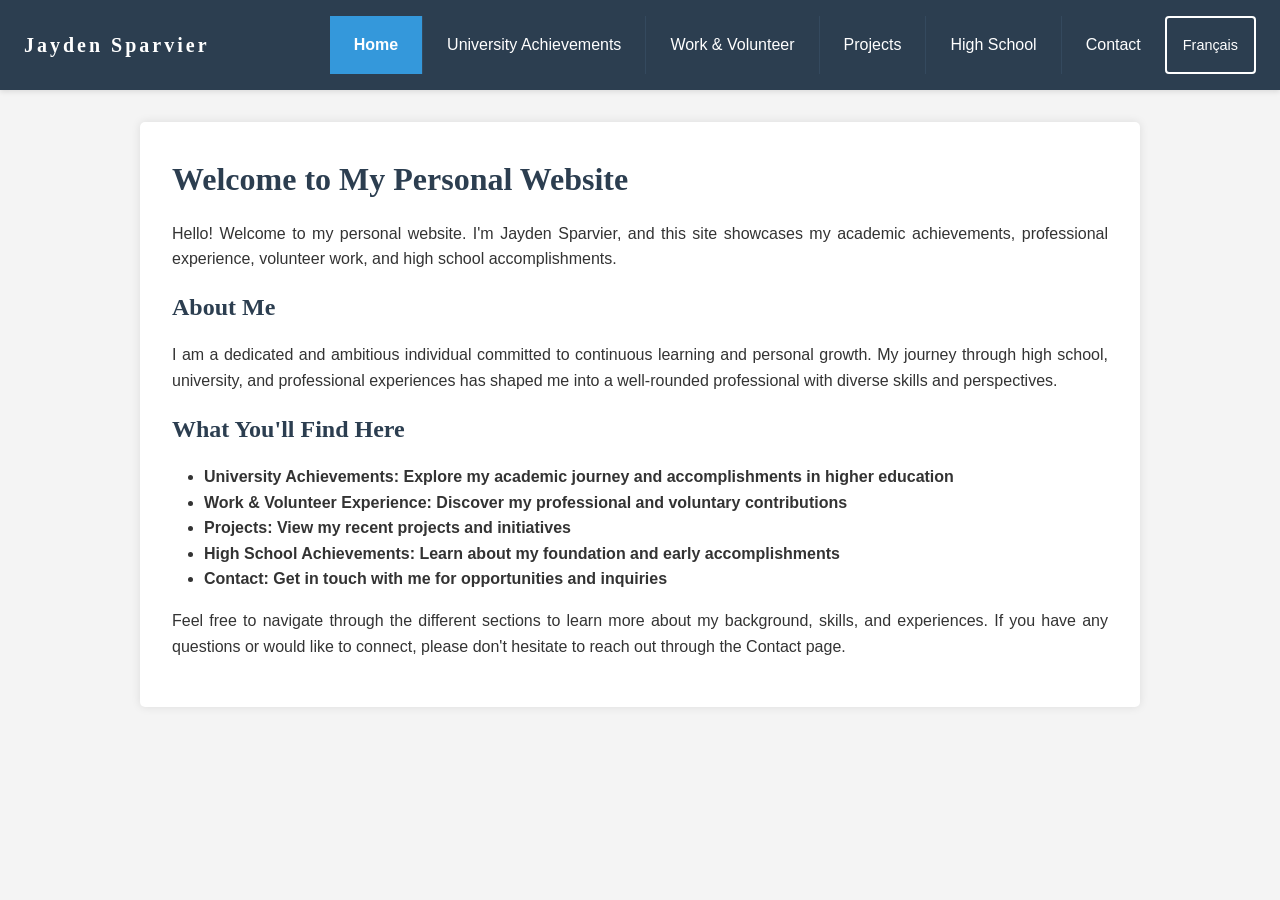
<file: index.html>
<!DOCTYPE html>
<html lang="en">
<head>
    <meta charset="UTF-8">
    <meta name="viewport" content="width=device-width, initial-scale=1.0">
    <title>Jayden Sparvier - Personal Website</title>
    <link rel="stylesheet" href="styles.css">
    <script src="translations.js"></script>
</head>
<body>
    <!-- Navigation Bar -->
    <nav>
        <div class="site-name">Jayden Sparvier</div>
        <div style="display: flex; gap: 0; margin-left: auto;">
            <ul>
                <li><a href="index.html" class="active" data-en="home" data-fr="home">Home</a></li>
                <li><a href="universities.html" data-en="universityAchievements" data-fr="universityAchievements">University Achievements</a></li>
                <li><a href="work-volunteer.html" data-en="workVolunteer" data-fr="workVolunteer">Work & Volunteer</a></li>
                <li><a href="projects.html" data-en="projects" data-fr="projects">Projects</a></li>
                <li><a href="high-school.html" data-en="highSchool" data-fr="highSchool">High School</a></li>
                <li><a href="contact.html" data-en="contact" data-fr="contact">Contact</a></li>
            </ul>
            <button class="language-toggle" onclick="switchLanguage(localStorage.getItem('selectedLanguage') === 'en' ? 'fr' : 'en')" data-en="languageToggle" data-fr="languageToggle">Français</button>
        </div>
    </nav>

    <div class="container">
        <h1 data-en="indexWelcome" data-fr="indexWelcome">Welcome to My Personal Website!</h1>
        
        <p data-en="indexGreeting" data-fr="indexGreeting">Hello! Welcome to my personal website. I'm Jayden Sparvier, and this site showcases my academic achievements, professional experience, volunteer work, projects, and academic accomplishments.</p>
        
        <h2 data-en="indexAboutMe" data-fr="indexAboutMe">About Me</h2>
        <p data-en="indexAboutMeText" data-fr="indexAboutMeText">I am a dedicated and ambitious individual committed to continuous learning and personal growth. My journey through high school, university, and professional experiences has shaped me into a well-rounded professional with diverse skills and perspectives.</p>
        
        <h2 data-en="indexWhatYouFind" data-fr="indexWhatYouFind">What You'll Find Here</h2>
        <ul style="margin-left: 2rem; margin-bottom: 1rem;">
            <li><strong data-en="indexUniversityDesc" data-fr="indexUniversityDesc">University Achievements</strong></li>
            <li><strong data-en="indexWorkDesc" data-fr="indexWorkDesc">Work & Volunteer Experience</strong></li>
            <li><strong data-en="indexProjectsDesc" data-fr="indexProjectsDesc">Projects</strong></li>
            <li><strong data-en="indexHighSchoolDesc" data-fr="indexHighSchoolDesc">High School Achievements</strong></li>
            <li><strong data-en="indexContactDesc" data-fr="indexContactDesc">Contact Information</strong></li>
        </ul>
        
        <p data-en="indexFooterText" data-fr="indexFooterText">Feel free to navigate through the different sections to learn more about my background, skills, and experiences. If you have any questions or would like to connect, please don't hesitate to reach out through the Contact page.</p>
    </div>
</body>
</html>
</file>
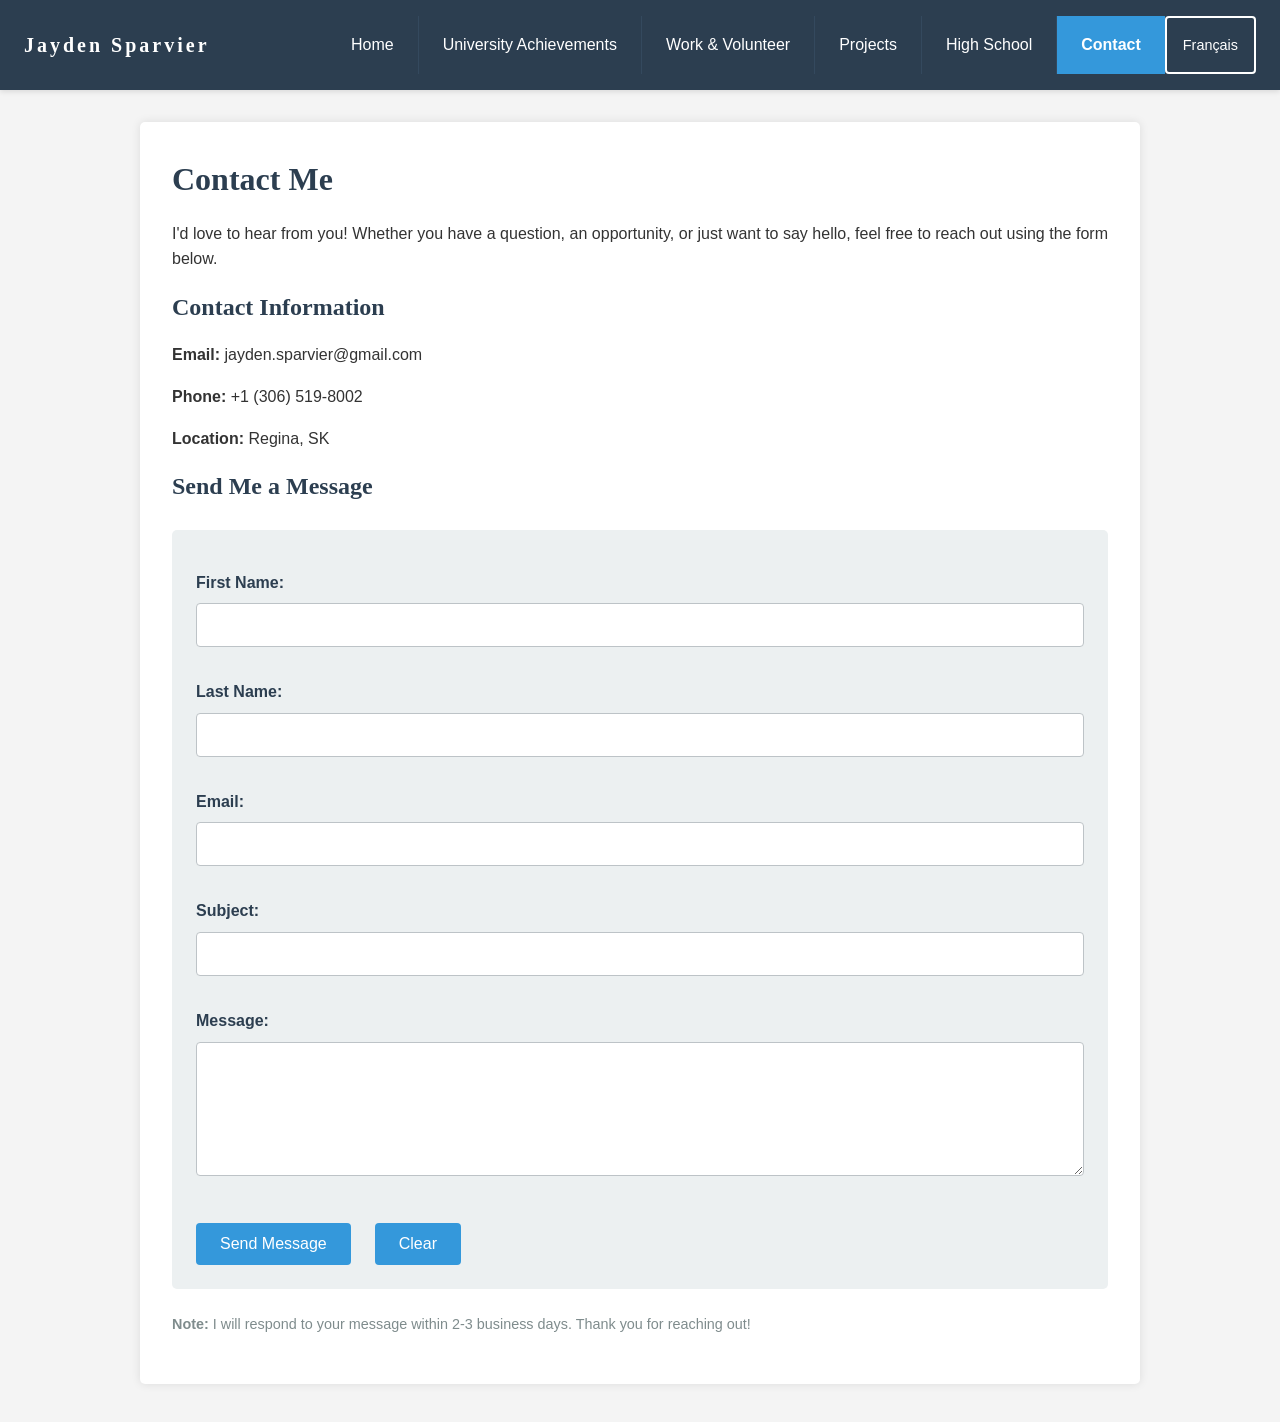
<file: contact.html>
<!DOCTYPE html>
<html lang="en">
<head>
    <meta charset="UTF-8">
    <meta name="viewport" content="width=device-width, initial-scale=1.0">
    <title>Contact - Jayden Sparvier</title>
    <link rel="stylesheet" href="styles.css">
    <script src="translations.js"></script>
    <script>
        // Formspree form handling
        window.addEventListener('DOMContentLoaded', function() {
            const form = document.querySelector('form');
            const statusDiv = document.getElementById('form-status');
            const statusMessage = document.getElementById('form-message');
            
            form.addEventListener('submit', function(e) {
                e.preventDefault();
                
                // Show loading message
                statusDiv.style.display = 'block';
                statusMessage.textContent = 'Sending message...';
                statusMessage.style.backgroundColor = '#ecf0f1';
                statusMessage.style.color = '#2c3e50';
                statusMessage.style.border = '1px solid #bdc3c7';
                
                // Submit form
                fetch(form.action, {
                    method: 'POST',
                    body: new FormData(form),
                    headers: {
                        'Accept': 'application/json'
                    }
                })
                .then(response => {
                    if (response.ok) {
                        // Success
                        statusMessage.textContent = 'Thank you! Your message has been sent successfully.';
                        statusMessage.style.backgroundColor = '#d4edda';
                        statusMessage.style.color = '#155724';
                        statusMessage.style.border = '1px solid #c3e6cb';
                        form.reset();
                    } else {
                        // Error
                        response.json().then(data => {
                            statusMessage.textContent = data.error || 'Oops! There was a problem sending your message.';
                            statusMessage.style.backgroundColor = '#f8d7da';
                            statusMessage.style.color = '#721c24';
                            statusMessage.style.border = '1px solid #f5c6cb';
                        });
                    }
                })
                .catch(error => {
                    // Network error
                    statusMessage.textContent = 'Oops! There was a problem sending your message. Please try again.';
                    statusMessage.style.backgroundColor = '#f8d7da';
                    statusMessage.style.color = '#721c24';
                    statusMessage.style.border = '1px solid #f5c6cb';
                });
            });
        });
    </script>
</head>
<body>
    <!-- Navigation Bar -->
    <nav>
        <div class="site-name">Jayden Sparvier</div>
        <div style="display: flex; gap: 0; margin-left: auto;">
            <ul>
                <li><a href="index.html">Home</a></li>
            <li><a href="universities.html">University Achievements</a></li>
            <li><a href="work-volunteer.html">Work & Volunteer</a></li>
              <li><a href="projects.html" data-en="projects" data-fr="projects">Projects</a></li> 
            <li><a href="high-school.html">High School</a></li>
            <li><a href="contact.html" class="active">Contact</a></li>
            </ul>
            <button class="language-toggle" onclick="switchLanguage(localStorage.getItem('selectedLanguage') === 'en' ? 'fr' : 'en')">Français</button>
        </div>
    </nav>

    <div class="container">
        <h1>Contact Me</h1>
        
        <p>I'd love to hear from you! Whether you have a question, an opportunity, or just want to say hello, feel free to reach out using the form below.</p>
        
        <h2>Contact Information</h2>
        <p><strong>Email:</strong> jayden.sparvier@gmail.com</p>
        <p><strong>Phone:</strong> +1 (306) 519-8002</p>
        <p><strong>Location:</strong> Regina, SK</p>
        
        <h2>Send Me a Message</h2>
        <form action="https://formspree.io/f/myknglwk" method="POST">
            <label for="fname">First Name:</label>
            <input type="text" id="fname" name="fname" required>
            
            <label for="lname">Last Name:</label>
            <input type="text" id="lname" name="lname" required>
            
            <label for="email">Email:</label>
            <input type="email" id="email" name="email" required>
            
            <label for="subject">Subject:</label>
            <input type="text" id="subject" name="subject" required>
            
            <label for="message">Message:</label>
            <textarea id="message" name="message" rows="6" required></textarea>
            
            <div class="button-group">
                <button type="submit">Send Message</button>
                <button type="reset">Clear</button>
            </div>
        </form>
        
        <div id="form-status" style="margin-top: 1rem; display: none;">
            <p id="form-message" style="padding: 1rem; border-radius: 4px;"></p>
        </div>
        
        <p style="margin-top: 1.5rem; font-size: 0.9rem; color: #7f8c8d;"><strong>Note:</strong> I will respond to your message within 2-3 business days. Thank you for reaching out!</p>
    </div>
</body>
</html>
</file>
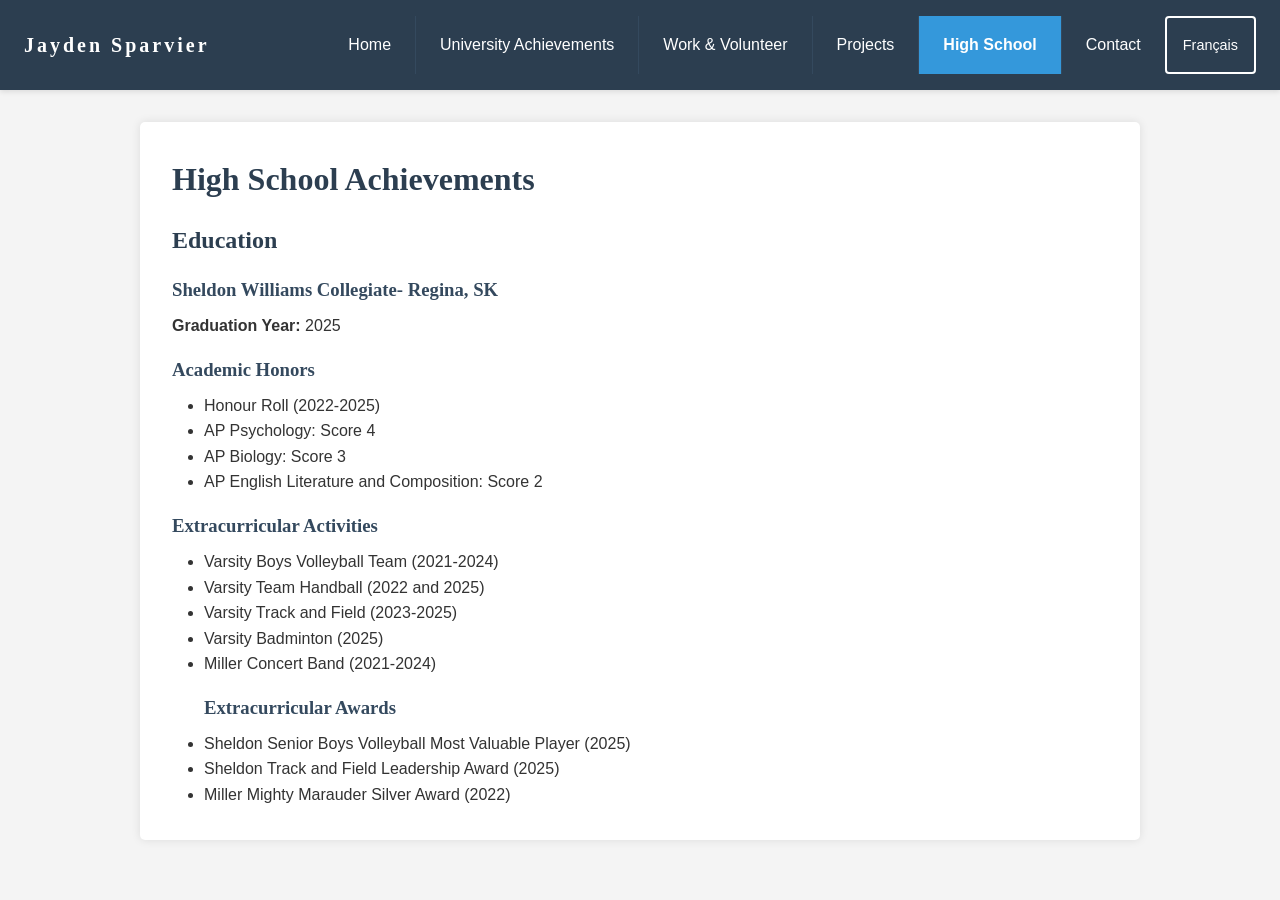
<file: high-school.html>
<!DOCTYPE html>
<html lang="en">
<head>
    <meta charset="UTF-8">
    <meta name="viewport" content="width=device-width, initial-scale=1.0">
    <title>High School Achievements - Jayden Sparvier</title>
    <link rel="stylesheet" href="styles.css">
    <script src="translations.js"></script>
</head>
<body>
    <!-- Navigation Bar -->
    <nav>
        <div class="site-name">Jayden Sparvier</div>
        <div style="display: flex; gap: 0; margin-left: auto;">
            <ul>
                <li><a href="index.html">Home</a></li>
            <li><a href="universities.html">University Achievements</a></li>
            <li><a href="work-volunteer.html">Work & Volunteer</a></li>
              <li><a href="projects.html" data-en="projects" data-fr="projects">Projects</a></li>
            <li><a href="high-school.html" class="active">High School</a></li>
            <li><a href="contact.html">Contact</a></li>
            </ul>
            <button class="language-toggle" onclick="switchLanguage(localStorage.getItem('selectedLanguage') === 'en' ? 'fr' : 'en')">Français</button>
        </div>
    </nav>

    <div class="container">
        <h1>High School Achievements</h1>
        
        <h2>Education</h2>
       <h3>Sheldon Williams Collegiate- Regina, SK</h3>
        <p><strong>Graduation Year:</strong> 2025</p>
        <h3>Academic Honors</h3>
        <ul style="margin-left: 2rem;">
            <li>Honour Roll (2022-2025)</li>
            <li>AP Psychology: Score 4</li>
            <li>AP Biology: Score 3</li>
            <li> AP English Literature and Composition: Score 2</li>

        </ul>
        
        <h3>Extracurricular Activities</h2>
         <ul style="margin-left: 2rem;">
        <li>Varsity Boys Volleyball Team (2021-2024)</li>
        <li>Varsity Team Handball (2022 and 2025)</li>
        <li>Varsity Track and Field (2023-2025)</li>
        <li>Varsity Badminton (2025)</li>
        <li>Miller Concert Band (2021-2024)</li>
        <h3>Extracurricular Awards</h3>
        <li>Sheldon Senior Boys Volleyball Most Valuable Player (2025)</li>
        <li>Sheldon Track and Field Leadership Award (2025)</li>
        <li>Miller Mighty Marauder Silver Award (2022)</li>
        
    </div>
</body>
</html>
</file>
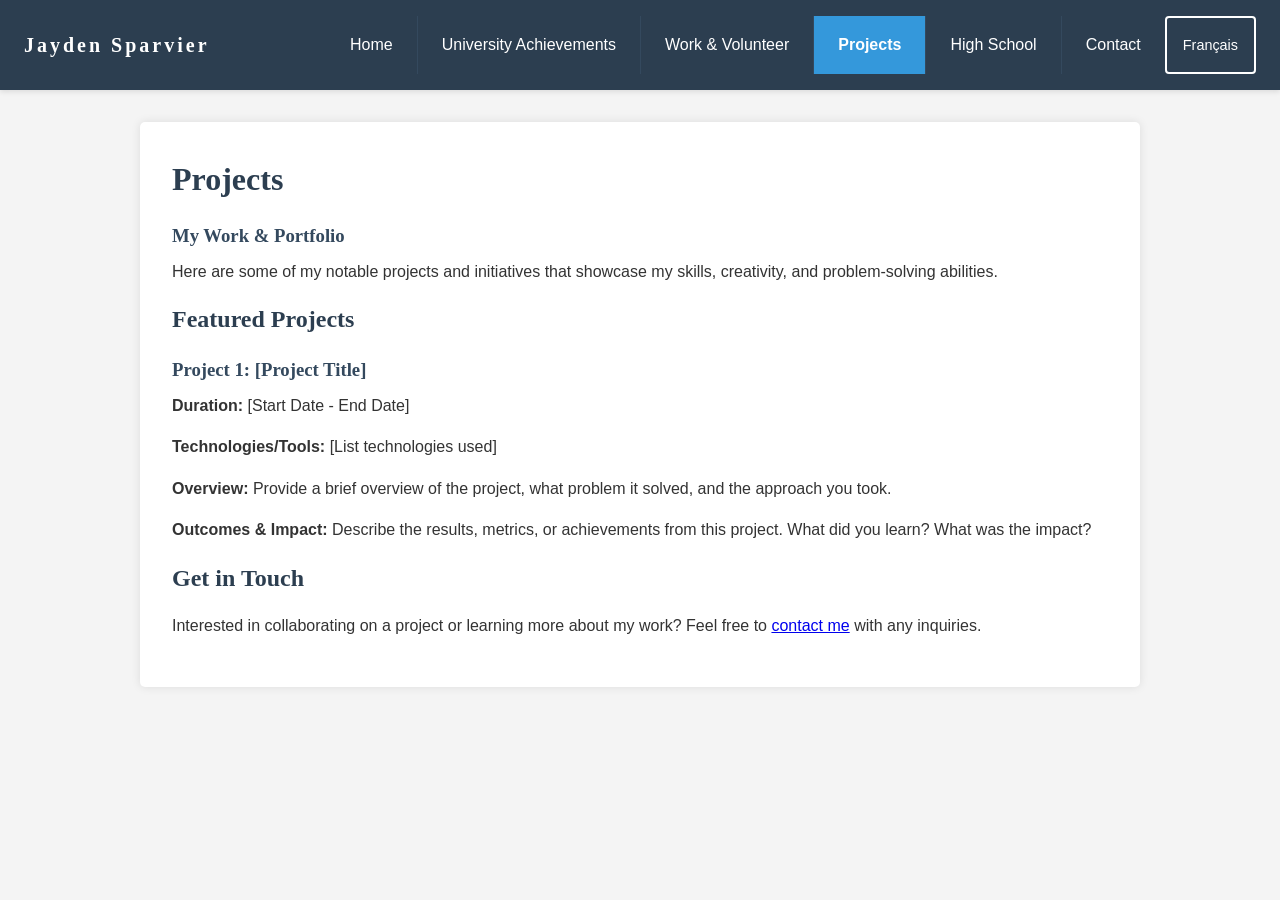
<file: projects.html>
<!DOCTYPE html>
<html lang="en">
<head>
    <meta charset="UTF-8">
    <meta name="viewport" content="width=device-width, initial-scale=1.0">
    <title>Projects - Jayden Sparvier</title>
    <link rel="stylesheet" href="styles.css">
    <script src="translations.js"></script>
</head>
<body>
    <!-- Navigation Bar -->
    <nav>
        <div class="site-name">Jayden Sparvier</div>
        <div style="display: flex; gap: 0; margin-left: auto;">
            <ul>
                <li><a href="index.html" data-en="home" data-fr="home">Home</a></li>
                <li><a href="universities.html" data-en="universityAchievements" data-fr="universityAchievements">University Achievements</a></li>
                <li><a href="work-volunteer.html" data-en="workVolunteer" data-fr="workVolunteer">Work & Volunteer</a></li>
                <li><a href="projects.html" class="active" data-en="projects" data-fr="projects">Projects</a></li>
                <li><a href="high-school.html" data-en="highSchool" data-fr="highSchool">High School</a></li>
                <li><a href="contact.html" data-en="contact" data-fr="contact">Contact</a></li>
            </ul>
            <button class="language-toggle" onclick="switchLanguage(localStorage.getItem('selectedLanguage') === 'en' ? 'fr' : 'en')">Français</button>
        </div>
    </nav>

    <div class="container">
        <h1>Projects</h1>
        <h3>My Work & Portfolio</h3>
        
        <p>Here are some of my notable projects and initiatives that showcase my skills, creativity, and problem-solving abilities.</p>
        
        <h2>Featured Projects</h2>
        
        <h3>Project 1: [Project Title]</h3>
        <p><strong>Duration:</strong> [Start Date - End Date]</p>
        <p><strong>Technologies/Tools:</strong> [List technologies used]</p>
        <p><strong>Overview:</strong> Provide a brief overview of the project, what problem it solved, and the approach you took.</p>
        <p><strong>Outcomes & Impact:</strong> Describe the results, metrics, or achievements from this project. What did you learn? What was the impact?</p>
  

        
        
        <h2>Get in Touch</h2>
        <p>Interested in collaborating on a project or learning more about my work? Feel free to <a href="contact.html">contact me</a> with any inquiries.</p>
    </div>
</body>
</html>
</file>
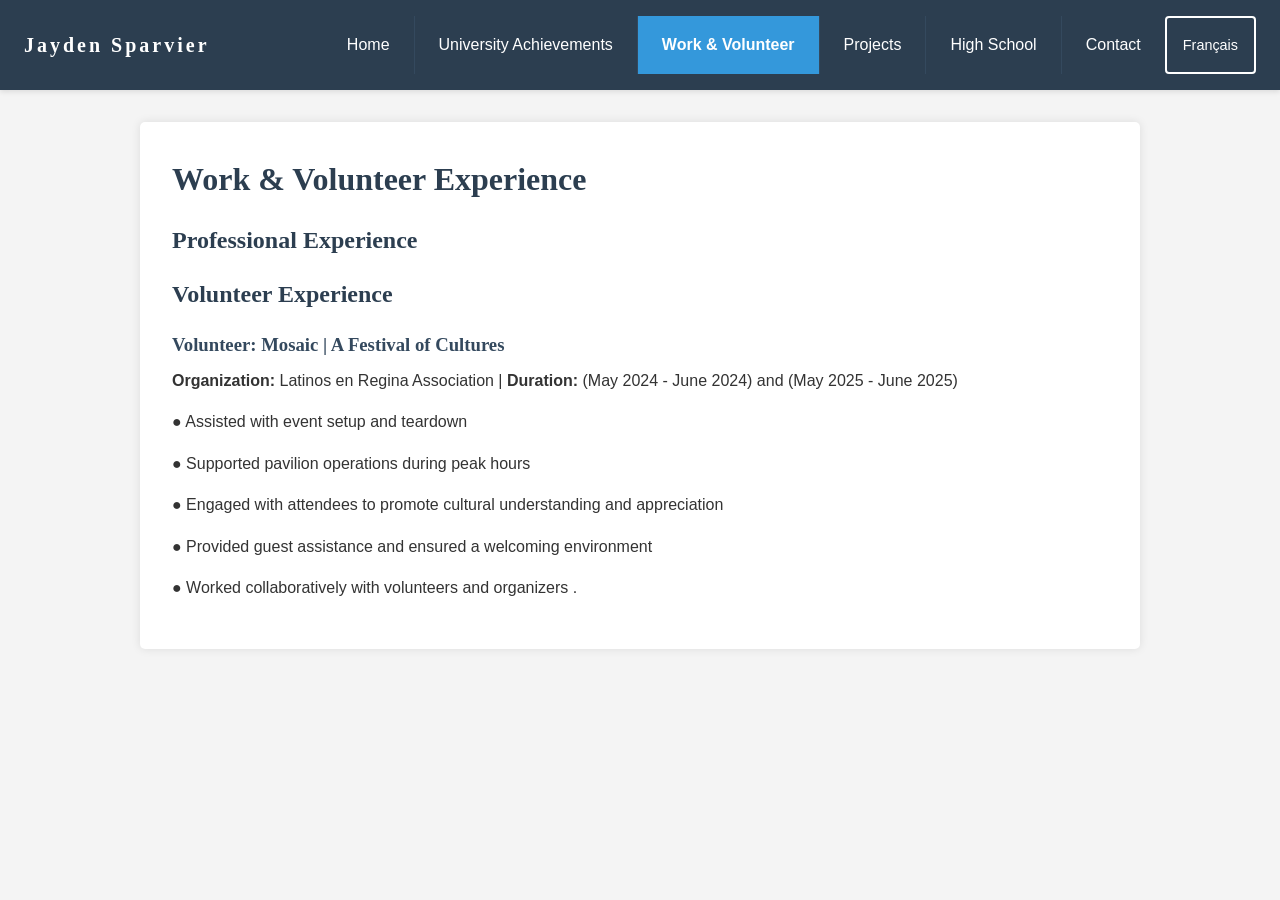
<file: work-volunteer.html>
<!DOCTYPE html>
<html lang="en">
<head>
    <meta charset="UTF-8">
    <meta name="viewport" content="width=device-width, initial-scale=1.0">
    <title>Work & Volunteer Experience - Jayden Sparvier</title>
    <link rel="stylesheet" href="styles.css">
    <script src="translations.js"></script>
</head>
<body>
    <!-- Navigation Bar -->
    <nav>
        <div class="site-name">Jayden Sparvier</div>
        <div style="display: flex; gap: 0; margin-left: auto;">
            <ul>
                <li><a href="index.html">Home</a></li>
            <li><a href="universities.html">University Achievements</a></li>
            <li><a href="work-volunteer.html" class="active">Work & Volunteer</a></li>
              <li><a href="projects.html" data-en="projects" data-fr="projects">Projects</a></li>
            <li><a href="high-school.html">High School</a></li>
            <li><a href="contact.html">Contact</a></li>
            </ul>
            <button class="language-toggle" onclick="switchLanguage(localStorage.getItem('selectedLanguage') === 'en' ? 'fr' : 'en')">Français</button>
        </div>
    </nav>

    <div class="container">
        <h1>Work & Volunteer Experience</h1>
        
        <h2>Professional Experience</h2>
        
        <h2>Volunteer Experience</h2>

        <h3>Volunteer: Mosaic | A Festival of Cultures</h3>
        <p><strong>Organization:</strong> Latinos en Regina Association | <strong>Duration:</strong> (May 2024 - June 2024) and (May 2025 - June 2025)</p>
        <p>● Assisted with event setup and teardown</p>
        <p>● Supported pavilion operations during peak hours </p>
        <p>● Engaged with attendees to promote cultural understanding and appreciation </p>
        <p>● Provided guest assistance and ensured a welcoming environment </p>
        <p>● Worked collaboratively with volunteers and organizers .</p>
    </ul>
    </div>
</body>
</html>
</file>
<file: styles.css>
/* Shared Styles for Personal Website */
* {
    margin: 0;
    padding: 0;
    box-sizing: border-box;
}

body {
    font-family: 'Segoe UI', Tahoma, Geneva, Verdana, sans-serif;
    line-height: 1.6;
    color: #333;
    background-color: #f4f4f4;
}

/* Navigation Bar Styles */
nav {
    background-color: #2c3e50;
    padding: 1rem 0;
    box-shadow: 0 2px 5px rgba(0,0,0,0.1);
    position: sticky;
    top: 0;
    z-index: 100;
    display: flex;
    align-items: center;
    justify-content: space-between;
}

nav .site-name {
    font-family: 'Baskerville', serif;
    font-size: 1.25rem;
    font-weight: 700;
    letter-spacing: 0.15em;
    color: #ffffff;
    padding-left: 1.5rem;
}
nav ul {
    list-style: none;
    display: flex;
    justify-content: center;
    flex-wrap: wrap;
    gap: 0;
}

nav li {
    margin: 0;
}

nav a {
    display: block;
    padding: 1rem 1.5rem;
    color: white;
    text-decoration: none;
    transition: background-color 0.3s ease;
    border-right: 1px solid #34495e;
}

nav li:last-child a {
    border-right: none;
}

nav a:hover {
    background-color: #3498db;
}

nav a.active {
    background-color: #3498db;
    font-weight: bold;
}

/* Language Toggle */
.language-toggle {
    background-color: transparent;
    color: white;
    border: 2px solid white;
    padding: 0.5rem 1rem;
    margin-right: 1.5rem;
    border-radius: 4px;
    cursor: pointer;
    font-size: 0.9rem;
    transition: background-color 0.3s ease, color 0.3s ease;
}

.language-toggle:hover {
    background-color: #3498db;
    border-color: #3498db;
}

/* Main Container */
.container {
    max-width: 1000px;
    margin: 2rem auto;
    padding: 2rem;
    background-color: white;
    border-radius: 5px;
    box-shadow: 0 0 10px rgba(0,0,0,0.1);
}

h1, h2, h3, h4, h5, h6 {
    font-family: 'Baskerville', serif;
    color: #2c3e50;
    margin-bottom: 1rem;
}
    border-bottom: 3px solid #3498db;
    padding-bottom: 0.5rem;
}

h2 {
    color: #2c3e50;
    margin-top: 1.5rem;
    margin-bottom: 0.75rem;
}

h3 {
    color: #34495e;
    margin-top: 1rem;
    margin-bottom: 0.5rem;
}

p {
    margin-bottom: 1rem;
    text-align: justify;
}

/* Table Styles */
table {
    width: 100%;
    border-collapse: collapse;
    margin: 1.5rem 0;
}

th, td {
    border: 2px solid #bdc3c7;
    padding: 0.75rem;
    text-align: left;
}

th {
    background-color: #3498db;
    color: white;
    font-weight: bold;
}

tr:nth-child(even) {
    background-color: #ecf0f1;
}

/* Form Styles */
form {
    background-color: #ecf0f1;
    padding: 1.5rem;
    border-radius: 5px;
    margin-top: 1.5rem;
}

label {
    display: block;
    margin-top: 1rem;
    margin-bottom: 0.5rem;
    font-weight: bold;
    color: #2c3e50;
}

input[type="text"],
input[type="email"],
input[type="tel"],
textarea {
    width: 100%;
    padding: 0.75rem;
    margin-bottom: 1rem;
    border: 1px solid #bdc3c7;
    border-radius: 4px;
    font-size: 1rem;
}

input[type="text"]:focus,
input[type="email"]:focus,
input[type="tel"]:focus,
textarea:focus {
    outline: none;
    border-color: #3498db;
    box-shadow: 0 0 5px rgba(52, 152, 219, 0.3);
}

button {
    background-color: #3498db;
    color: white;
    padding: 0.75rem 1.5rem;
    border: none;
    border-radius: 4px;
    cursor: pointer;
    font-size: 1rem;
    margin-right: 0.5rem;
    transition: background-color 0.3s ease;
}

button:hover {
    background-color: #2980b9;
}

.button-group {
    display: flex;
    gap: 1rem;
    margin-top: 1.5rem;
}

/* Responsive Design */
@media (max-width: 768px) {
    nav ul {
        flex-direction: column;
    }

    nav li {
        width: 100%;
    }

    nav a {
        padding: 0.75rem 1rem;
        border-right: none;
        border-bottom: 1px solid #34495e;
    }

    nav li:last-child a {
        border-bottom: none;
    }

    .container {
        margin: 1rem;
        padding: 1rem;
    }
}
</file>
